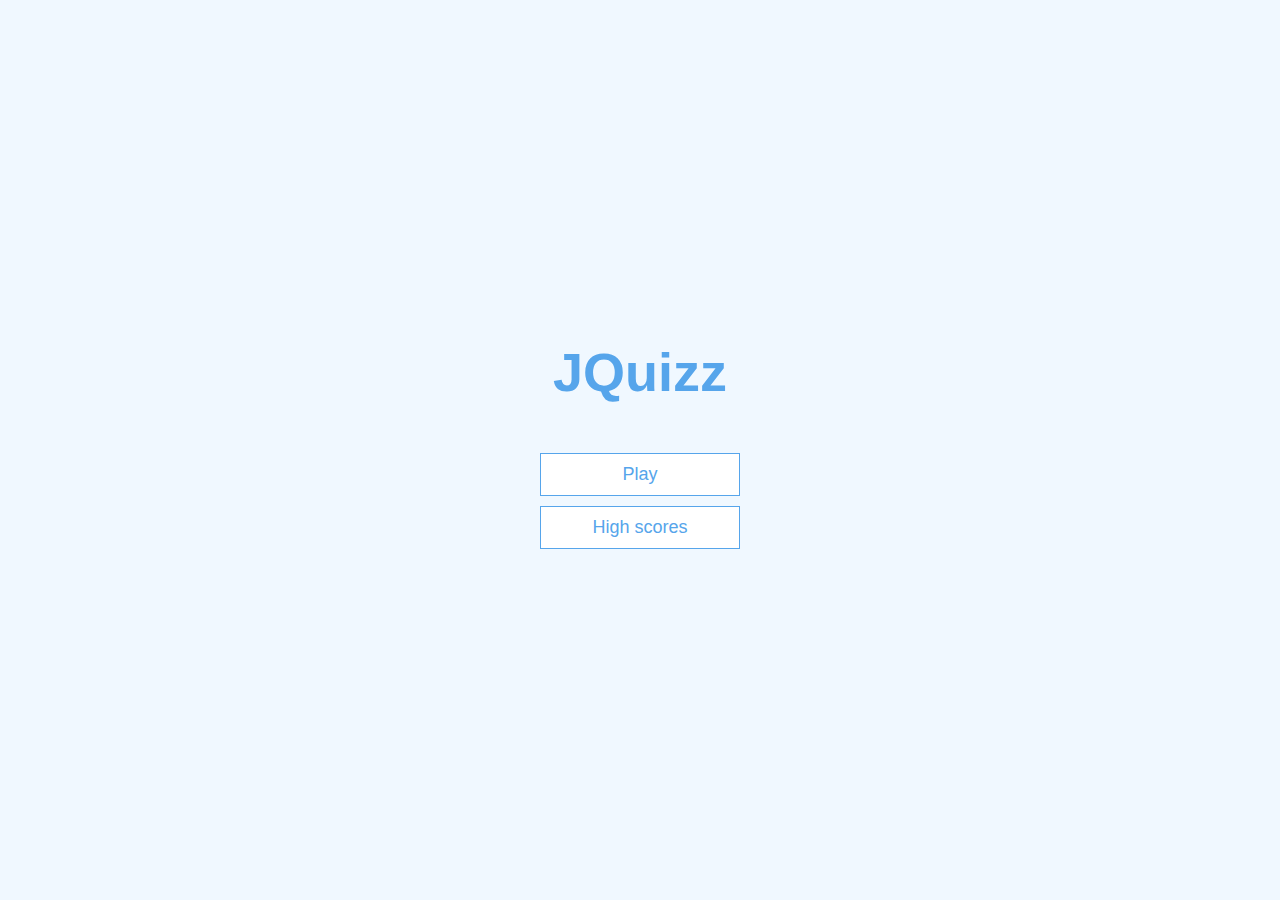
<file: index.html>
<!DOCTYPE html>
<html lang="en">

<head>

    <meta charset="UTF-8">
    <meta http-equiv="X-UA-Compatible" content="IE=edge">
    <meta name="viewport" content="width=device-width, initial-scale=1.0">
    <title>Quiz</title>
    <link rel="stylesheet" href="styles.css">

</head>

<body>
    <div class="container">
        <div id="home" class="flex-center flex-column">
            <h1>JQuizz</h1>
            <a class="btn" href="game.html">Play</a>
            <a class="btn" href="highscores.html">High scores</a>

        </div>
    </div>
    
</body>
</html>
</file>
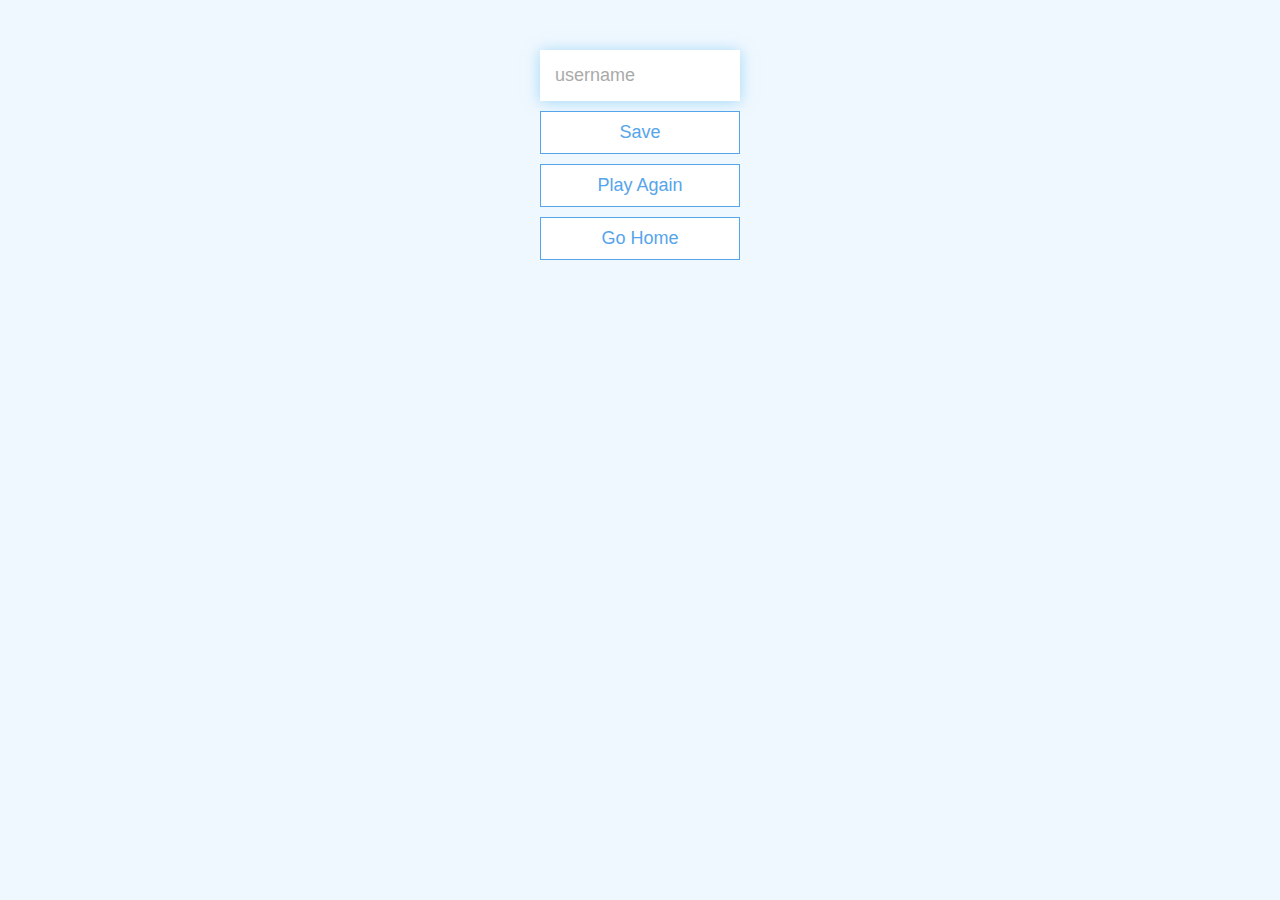
<file: end.html>
<!DOCTYPE html>
<html lang="en">
<head>
    <meta charset="UTF-8">
    <meta http-equiv="X-UA-Compatible" content="IE=edge">
    <meta name="viewport" content="width=device-width, initial-scale=1.0">
    <title>Congratulations</title>
    <link rel="stylesheet" href="styles.css">
</head>
<body>
    <div class="continer">
        <div id="end" class="flex-center flex-column">
            <h1 id="finalScore">0</h1>
            <form>
                <input
                type="text"
                name="username"
                id="username"
                placeholder="username"
                />
                <button 
                type="submit" 
                class="btn" 
                id="saveScoreBtn"
                onclick="saveHighScore(event)"
                disabled
                >
                Save
                </button>
            </form>
            <a class="btn" href="game.html">Play Again</a>
            <a class="btn" href="/">Go Home</a>
        </div>
    </div>
    <script src="end.js"></script>
    
</body>
</html>
</file>
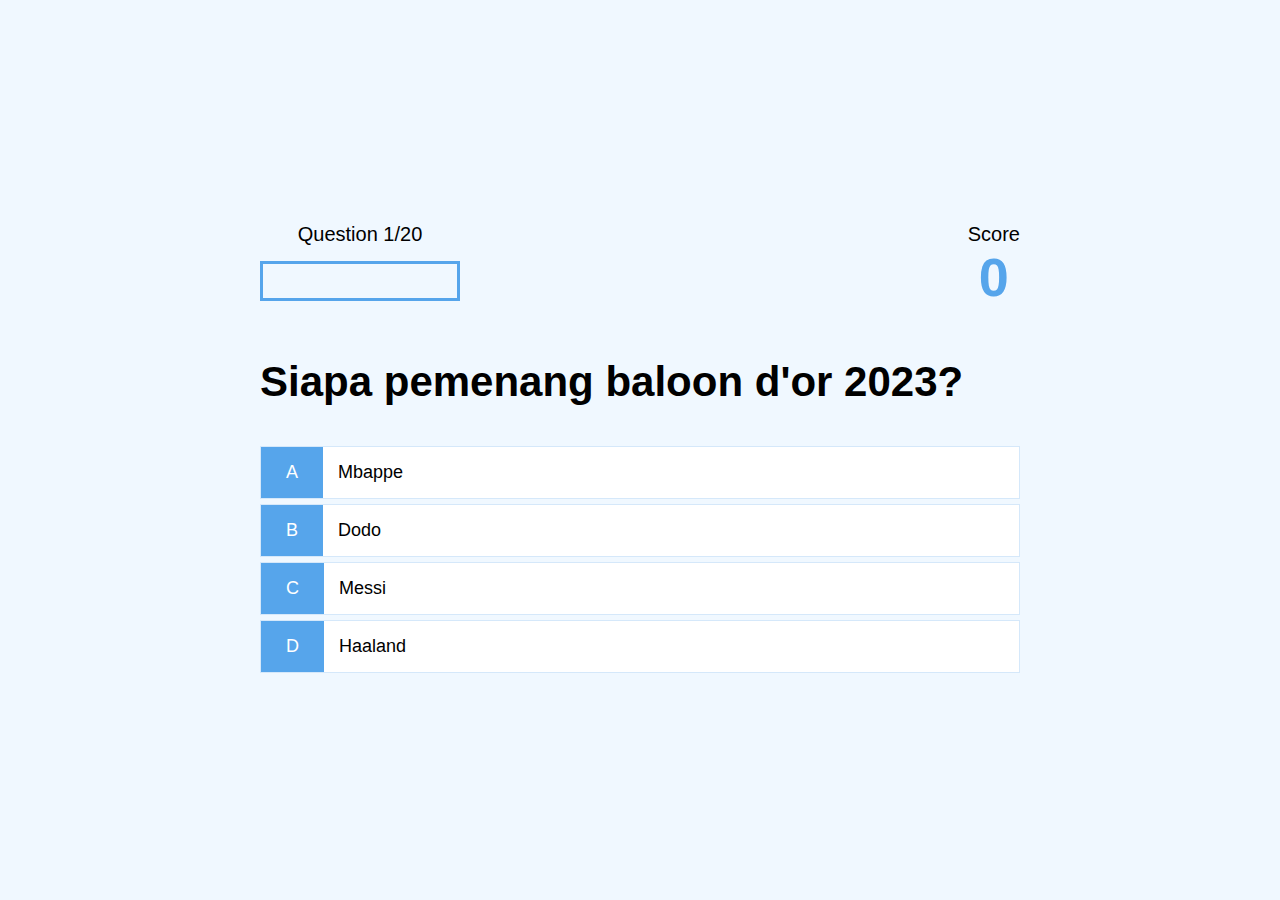
<file: game.html>
<!DOCTYPE html>
<html lang="en">
<head>
    <meta charset="UTF-8">
    <meta http-equiv="X-UA-Compatible" content="IE=edge">
    <meta name="viewport" content="width=device-width, initial-scale=1.0">
    <title>JQuizz Play</title>
    <link rel="stylesheet" href="styles.css">
    <link rel="stylesheet" href="game.css">

</head>
<body>
    <div class="container">
        <div id="game" class="justify-center flex-column">
            <div id="hud">
                <div id="hud-item">
                    <p id="progressText" class="hud-prefix">
                        Question
                    </p>
                    <div id="progressBar">
                        <div id="progressBarFull"></div>
                    </div>    
                </div>    
                <div id="hud-item">
                    <p class="hud-prefix">
                        Score
                    </p>
                    <h1 class="hud-main-text" id="score">
                        0
                    </h1>
                </div>
            </div>
            <h2 id="question">What is the answer to this question?</h2>
            <div class="choice-container">
                <p class="choice-prefix">A</p>
                <p class="p choice-text" data-number="1">Choice 1</p>
            </div>
            <div class="choice-container">
                <p class="choice-prefix">B</p>
                <p class="p choice-text" data-number="2">Choice 2</p>
            </div>
            <div class="choice-container">
                <p class="choice-prefix">C</p>
                <p class="p choice-text" data-number="3">Choice 3</p>
            </div>
            <div class="choice-container">
                <p class="choice-prefix">D</p>
                <p class="p choice-text" data-number="4">Choice 4</p>
            </div>
        </div>
    </div>
    <script src="game.js"></script>
</body>
</html>
</file>
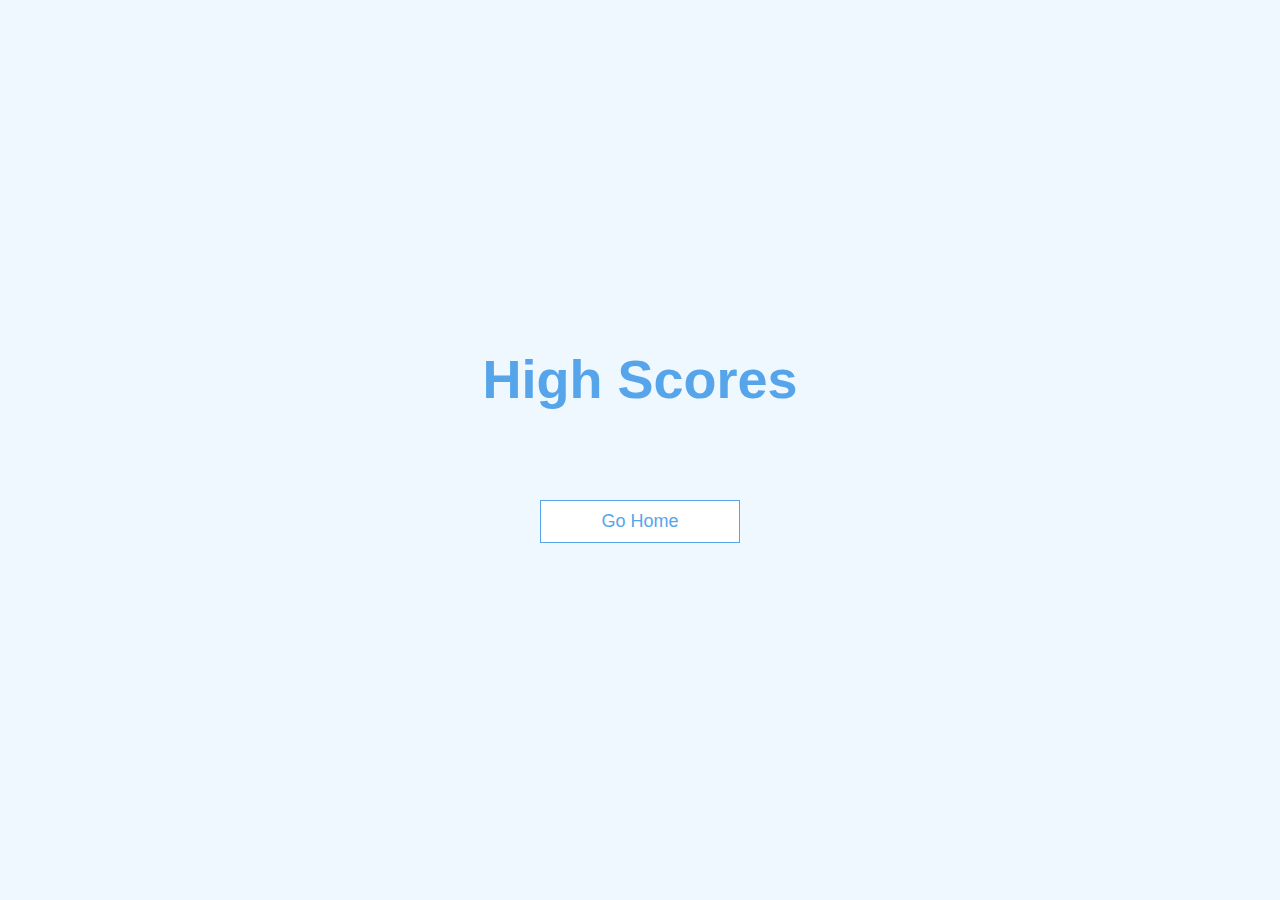
<file: highscores.html>
<!DOCTYPE html>
<html lang="en">
  <head>
    <meta charset="UTF-8" />
    <meta name="viewport" content="width=device-width, initial-scale=1.0" />
    <meta http-equiv="X-UA-Compatible" content="ie=edge" />
    <title>High Scores</title>
    <link rel="stylesheet" href="styles.css" />
    <link rel="stylesheet" href="highscores.css" />
  </head>
  <body>
    <div class="container">
      <div id="highScores" class="flex-center flex-column">
        <h1 id="finalScore">High Scores</h1>
        <ul id="highScoresList"></ul>
        <a class="btn" href="index.html">Go Home</a>
      </div>
    </div>
    <script src="highscores.js"></script>
  </body>
</html>
</file>
<file: styles.css>
:root {
    background-color: aliceblue;
    font-size: 62.5%;
}

* {
    box-sizing: border-box;
    font-family: Arial, Helvetica, sans-serif;
    margin: 0;
    padding: 0;
    color: black;
}

h1,
h2,
h3,
h4 {
  margin-bottom: 1rem;
}

h1 {
  font-size: 5.4rem;
  color: #56a5eb;
  margin-bottom: 5rem;
}

h1 > span {
  font-size: 2.4rem;
  font-weight: 500;
}

h2 {
  font-size: 4.2rem;
  margin-bottom: 4rem;
  font-weight: 700;
}

h3 {
  font-size: 2.8rem;
  font-weight: 500;
}

/* UTILITIES */

.container {
  width: 100vw;
  height: 100vh;
  display: flex;
  justify-content: center;
  align-items: center;
  max-width: 80rem;
  margin: 0 auto;
  padding: 2rem;
}

.container > * {
  width: 100%;
}

.flex-column {
  display: flex;
  flex-direction: column;
}

.flex-center {
  justify-content: center;
  align-items: center;
}

.justify-center {
  justify-content: center;
}

.text-center {
  text-align: center;
}

.hidden {
  display: none;
}

/* BUTTONS */
.btn {
  font-size: 1.8rem;
  padding: 1rem 0;
  width: 20rem;
  text-align: center;
  border: 0.1rem solid #56a5eb;
  margin-bottom: 1rem;
  text-decoration: none;
  color: #56a5eb;
  background-color: white;
}

.btn:hover {
  cursor: pointer;
  box-shadow: 0 0.4rem 1.4rem 0 rgba(86, 185, 235, 0.5);
  transform: translateY(-0.1rem);
  transition: transform 150ms;
}

.btn[disabled]:hover {
  cursor: not-allowed;
  box-shadow: none;
  transform: none;
}

form {
  width: 100%;
  display: flex;
  flex-direction: column;
  align-items: center;
}

input {
  margin-bottom: 1rem;
  width: 20rem;
  padding: 1.5rem;
  font-size: 1.8rem;
  border: none;
  box-shadow: 0 0.1rem 1.4rem 0 rgba(86, 185, 235, 0.5);
}

input::placeholder {
  color: #aaa;
}
</file>
<file: game.css>
.choice-container {
    display: flex;
    margin-bottom: 0.5rem;
    width: 100%;
    font-size: 1.8rem;
    border: 0.1rem solid rgb(86, 165, 235, 0.25);
    background-color: white;
  }
  
  .choice-container:hover {
    cursor: pointer;
    box-shadow: 0 0.4rem 1.4rem 0 rgba(86, 185, 235, 0.5);
    transform: translateY(-0.1rem);
    transition: transform 150ms;
  }
  
  .choice-prefix {
    padding: 1.5rem 2.5rem;
    background-color: #56a5eb;
    color: white;
  }
  
  .choice-text {
    padding: 1.5rem;
    width: 100%;
  }

  .timer-div {

    width: 7.5em;
    border-radius: 1.8em;
    display: flex;
    top: 50%;
    left: 50%;
    transform: translate(-290%, -10%);
    align-items: center;
    justify-content: space-between;
    padding: 0.7em 1.8em;
  }

  .correct {
    background-color: #28a745;
  }
  
  .incorrect {
    background-color: #dc3545;
  }
  
  #hud {
    display: flex;
    justify-content: space-between;
  }
  
  .hud-prefix {
    text-align: center;
    font-size: 2rem;
  }
  
  .hud-main-text {
    text-align: center;
  }
  
  #progressBar {
    width: 20rem;
    height: 4rem;
    border: 0.3rem solid #56a5eb;
    margin-top: 1.5rem;
  }
  
  #progressBarFull {
    height: 3.4rem;
    background-color: #56a5eb;
    width: 0%;
  }
</file>
<file: highscores.css>
#highScoresList {
    list-style: none;
    padding-left: 0;
    margin-bottom: 4rem;
  }
  
  .high-score {
    font-size: 2.8rem;
    margin-bottom: 0.5rem;
  }
  
  .high-score:hover {
    transform: scale(1.025);
  }
</file>
